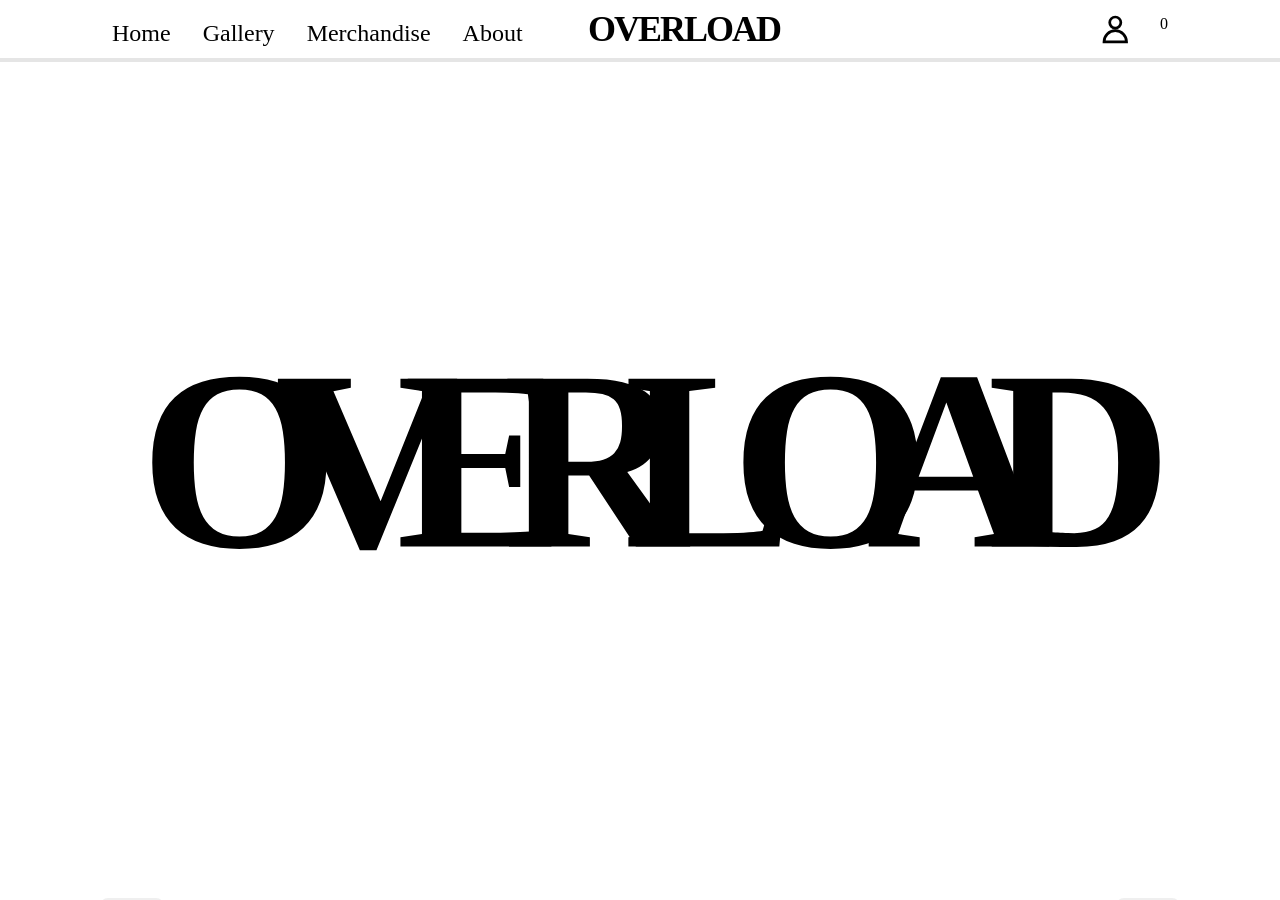
<file: index.html>
<!DOCTYPE html>
<html lang="en">

<head>
    <meta charset="UTF-8">
    <meta name="viewport" content="width=device-width, initial-scale=1.0">
    <meta http-equiv="refresh" content="0; url=pages/home.html">
    <title>Overload</title>
</head>

<body>

</body>

</html>
</file>
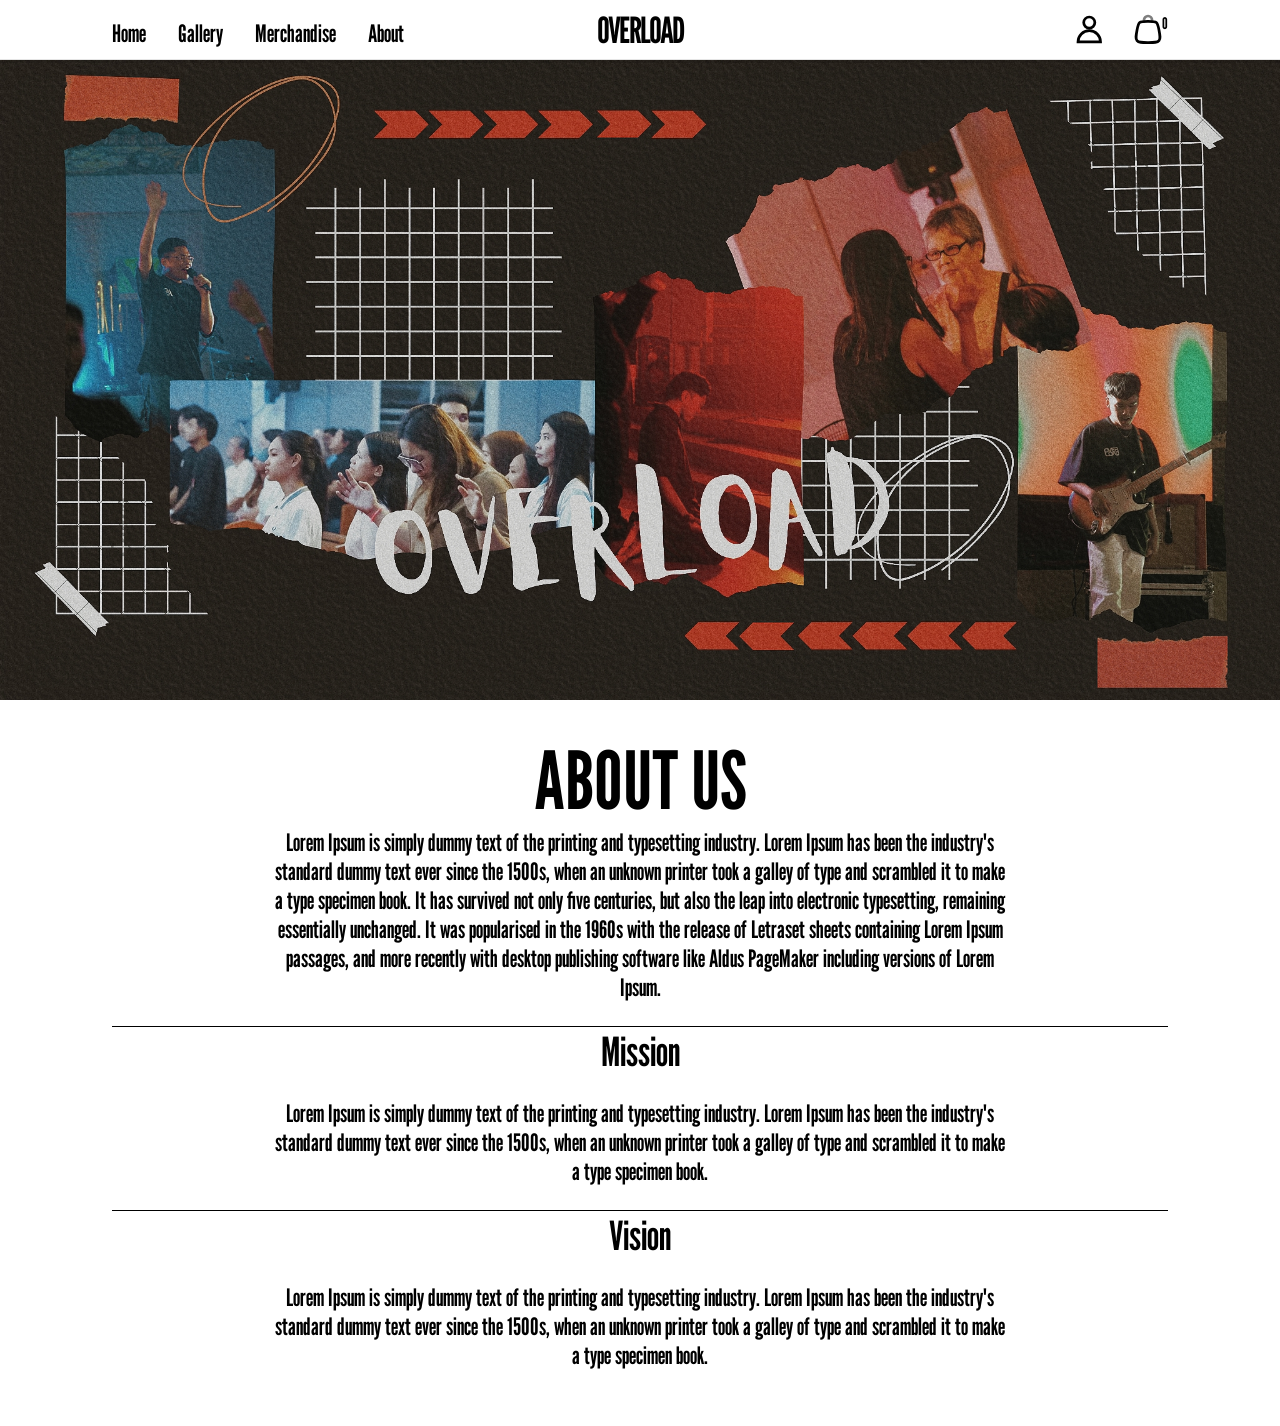
<file: pages/about.html>
<!DOCTYPE html>
<html lang="en">

<head>
    <meta charset="UTF-8">
    <meta name="viewport" content="width=device-width, initial-scale=1.0">
    <link rel="stylesheet" href="/css_components/global/global.css">
    <link rel="stylesheet" href="/css_components/global/cart.css">
    <link rel="stylesheet" href="/css_components/global/navbar.css">
    <link rel="stylesheet" href="/css_components/about/hero.css">
    <link rel="stylesheet" href="/css_components/about/about.css">
    <link rel="stylesheet" href="/css_components/global/login-modal.css">
    <link href="https://fonts.googleapis.com/css2?family=League+Gothic&display=swap" rel="stylesheet">
    <link rel="icon" type="image/svg+xml" href="/assets/icons/overload_fav_icon.svg">
    <title>Overload - About</title>
</head>

<body class="layout">
    <header class="header">
        <nav class="navbar">
            <label class="nav-menu">☰</label>
            <div class="nav-links-wrapper">
                <ul>
                    <a href="/pages/home.html">
                        <li>Home</li>
                    </a>
                    <a href="/pages/gallery.html">
                        <li>Gallery</li>
                    </a>
                    <a href="/pages/merchandise.html">
                        <li>Merchandise</li>
                    </a>
                    <a href="/pages/about.html">
                        <li>About</li>
                    </a>
                </ul>
            </div>

            <div class="nav-logo-wrapper">
                <a href="/pages/home.html">
                    <h1 class="nav-logo">OVERLOAD</h1>
                </a>
            </div>

            <div class="nav-icons-wrapper">
                <img class="login-icon" src="/assets/icons/login_icon.svg">
                <div class="cart-icon">
                    <img src="/assets/icons/cart_icon.svg">
                    <span class="cart-badge">0</span>
                </div>
            </div>
        </nav>


        <div class="login-modal-wrapper">
            <div class="login-modal">
                <div class="login-modal-header">
                    <h1>OVERLOAD</h1>
                </div>
                <div class="login-modal-body">
                    <label>Email</label>
                    <input type="text">
                    <label>Password</label>
                    <input type="password">
                    <button class="login-button">Login</button>
                    <a href="">Forgot Password?</a>
                </div>
                <div class="login-modal-footer">
                    <button class="create-button">Create new account</button>
                    <button class="close-login-modal">
                        <img src="/assets/icons/close_cart_icon.svg">
                    </button>
                </div>
            </div>
        </div>

        <aside>
            <div class="cart-wrapper">
                <div class="cart-container">
                    <div class="cart-header">
                        <label class="cart-item-count">
                            You currently have 1 item on your cart.
                        </label>
                        <div class="cart-close">
                            <img src="/assets/icons/close_cart_icon.svg">
                        </div>
                    </div>

                    <div class="cart-items-container">
                        <!-- <div class="cart-item">
                            <div class="cart-item-header">
                                <img src="/assets/icons/remove_cart_item_icon.svg">
                            </div>
                            <div class="cart-item-image">
                                <img src="/assets/images/opx_tshirt.png">
                            </div>
                            <div class="cart-item-info-and-quantity">
                                <label>October Praise X T-Shirt</label>
                                <label>Black</label>
                                <label>Small</label>
                                <div class="cart-item-quantity">
                                    <button class="cart-item-decrement">
                                        <img src="/assets/icons/decrement_icon.svg">
                                    </button>
                                    <input class="item-quantity no-spinner" type="number" value="1">
                                    <button class="cart-item-increment">
                                        <img src="/assets//icons/increment_icon.svg">
                                    </button>
                                </div>
                            </div>
                            <div class="cart-item-price">
                                <label>$10</label>
                            </div>
                        </div> -->
                    </div>
                    <div class="cart-checkout-wrapper">
                        <button class="cart-checkout">Checkout</button>
                    </div>
                </div>
            </div>
        </aside>
    </header>


    <main class="main">
        <section>
            <div class="hero">
                <img class="hero-desktop" src="/assets/images/2025081011490967.jpg">
                <img class="hero-mobile" src="/assets/images/2025081011562429.jpg">
            </div>
        </section>

        <section>
            <div class="about-wrapper">
                <h1 class="about-header">ABOUT US</h1>
                <p class="about-description">
                    Lorem Ipsum is simply dummy text of the printing and typesetting industry. Lorem Ipsum has been the
                    industry's standard dummy text ever since the 1500s, when an unknown printer took a galley of type
                    and scrambled it to make a type specimen book. It has survived not only five centuries, but also the
                    leap into electronic typesetting, remaining essentially unchanged. It was popularised in the 1960s
                    with the release of Letraset sheets containing Lorem Ipsum passages, and more recently with desktop
                    publishing software like Aldus PageMaker including versions of Lorem Ipsum.
                </p>
                <div class="accordion-container">
                    <div class="accordion">
                        <Label class="accordion-header">Mission</Label>
                        <p class="accordion-content">Lorem Ipsum is simply dummy text of the printing and typesetting
                            industry. Lorem Ipsum has
                            been the industry's standard dummy text ever since the 1500s, when an unknown printer took a
                            galley of type and scrambled it to make a type specimen book.</p>
                    </div>
                    <div class="accordion">
                        <Label class="accordion-header">Vision</Label>
                        <p class="accordion-content">Lorem Ipsum is simply dummy text of the printing and typesetting
                            industry. Lorem Ipsum has
                            been the industry's standard dummy text ever since the 1500s, when an unknown printer took a
                            galley of type and scrambled it to make a type specimen book.</p>
                    </div>
                </div>
            </div>
        </section>

        <script src="/scripts/global.js"></script>
        <script src="/scripts/login-modal.js"></script>
    </main>
</body>

</html>
</file>
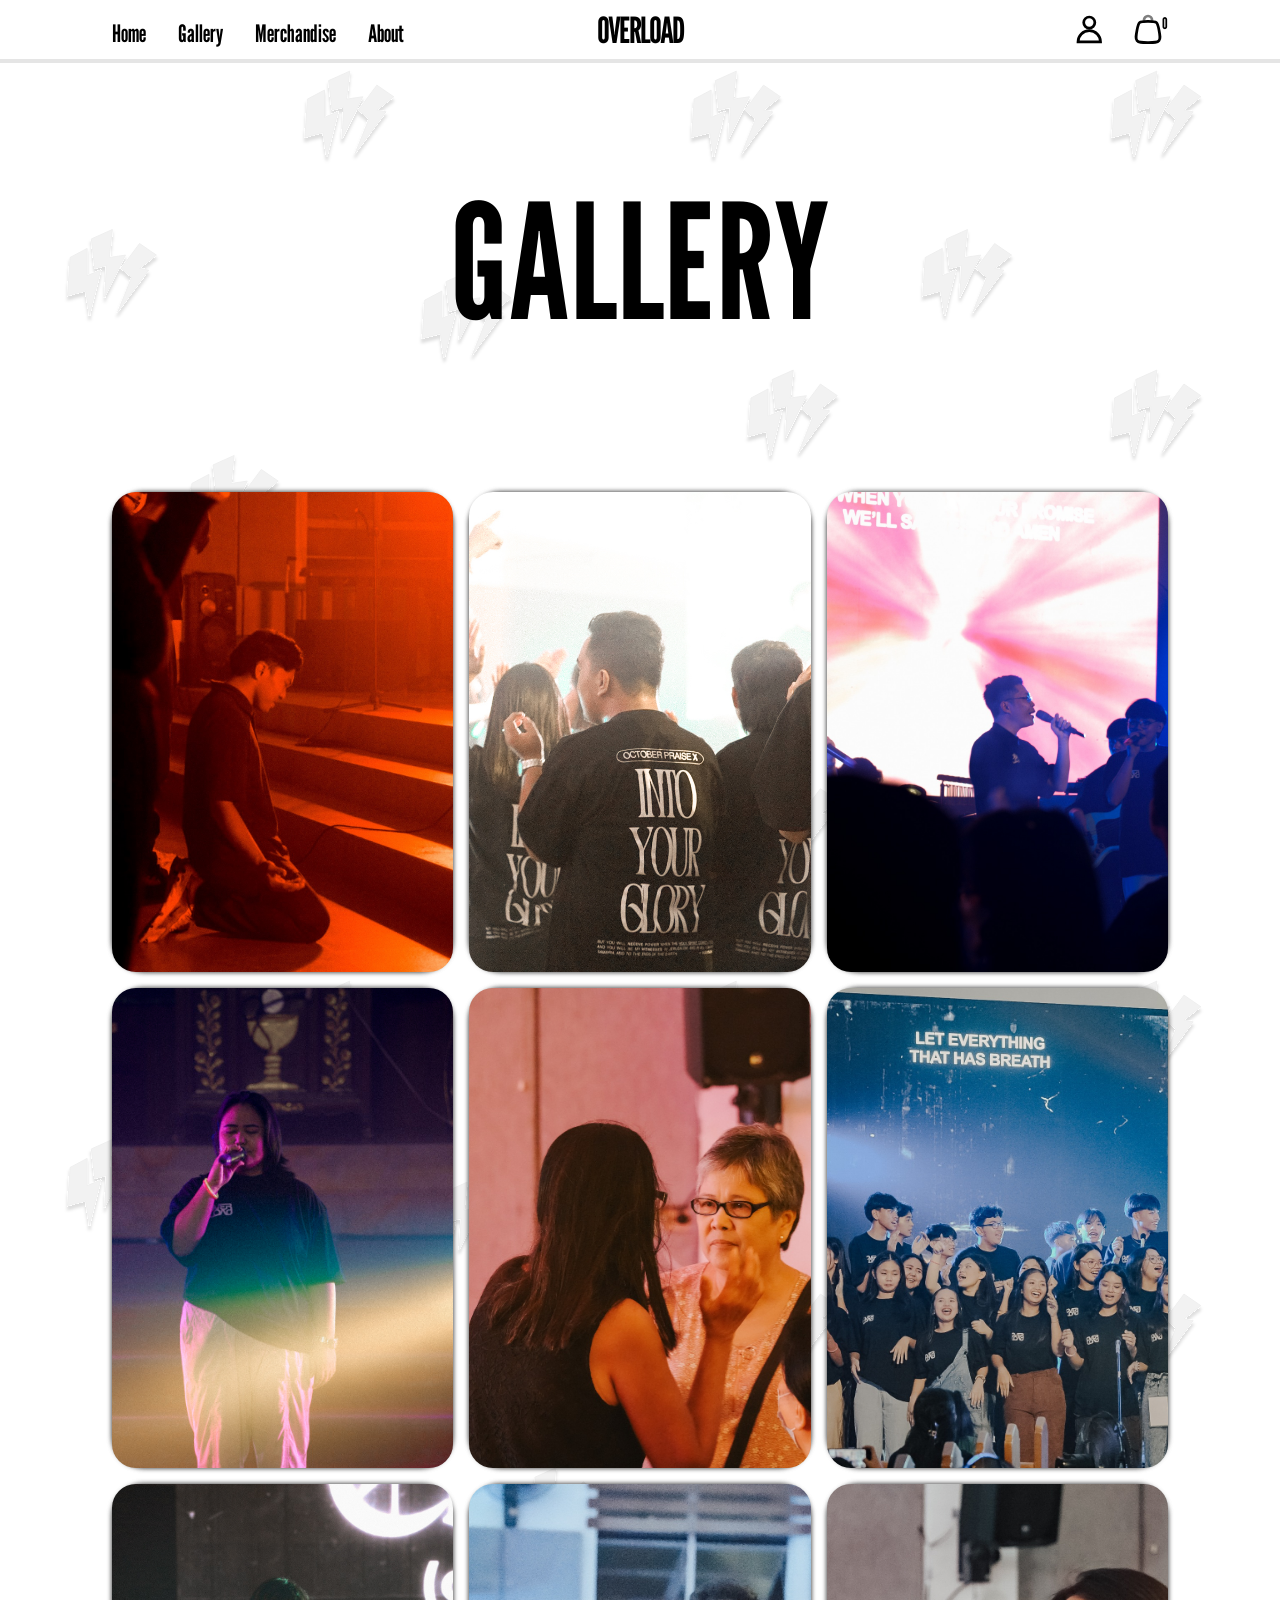
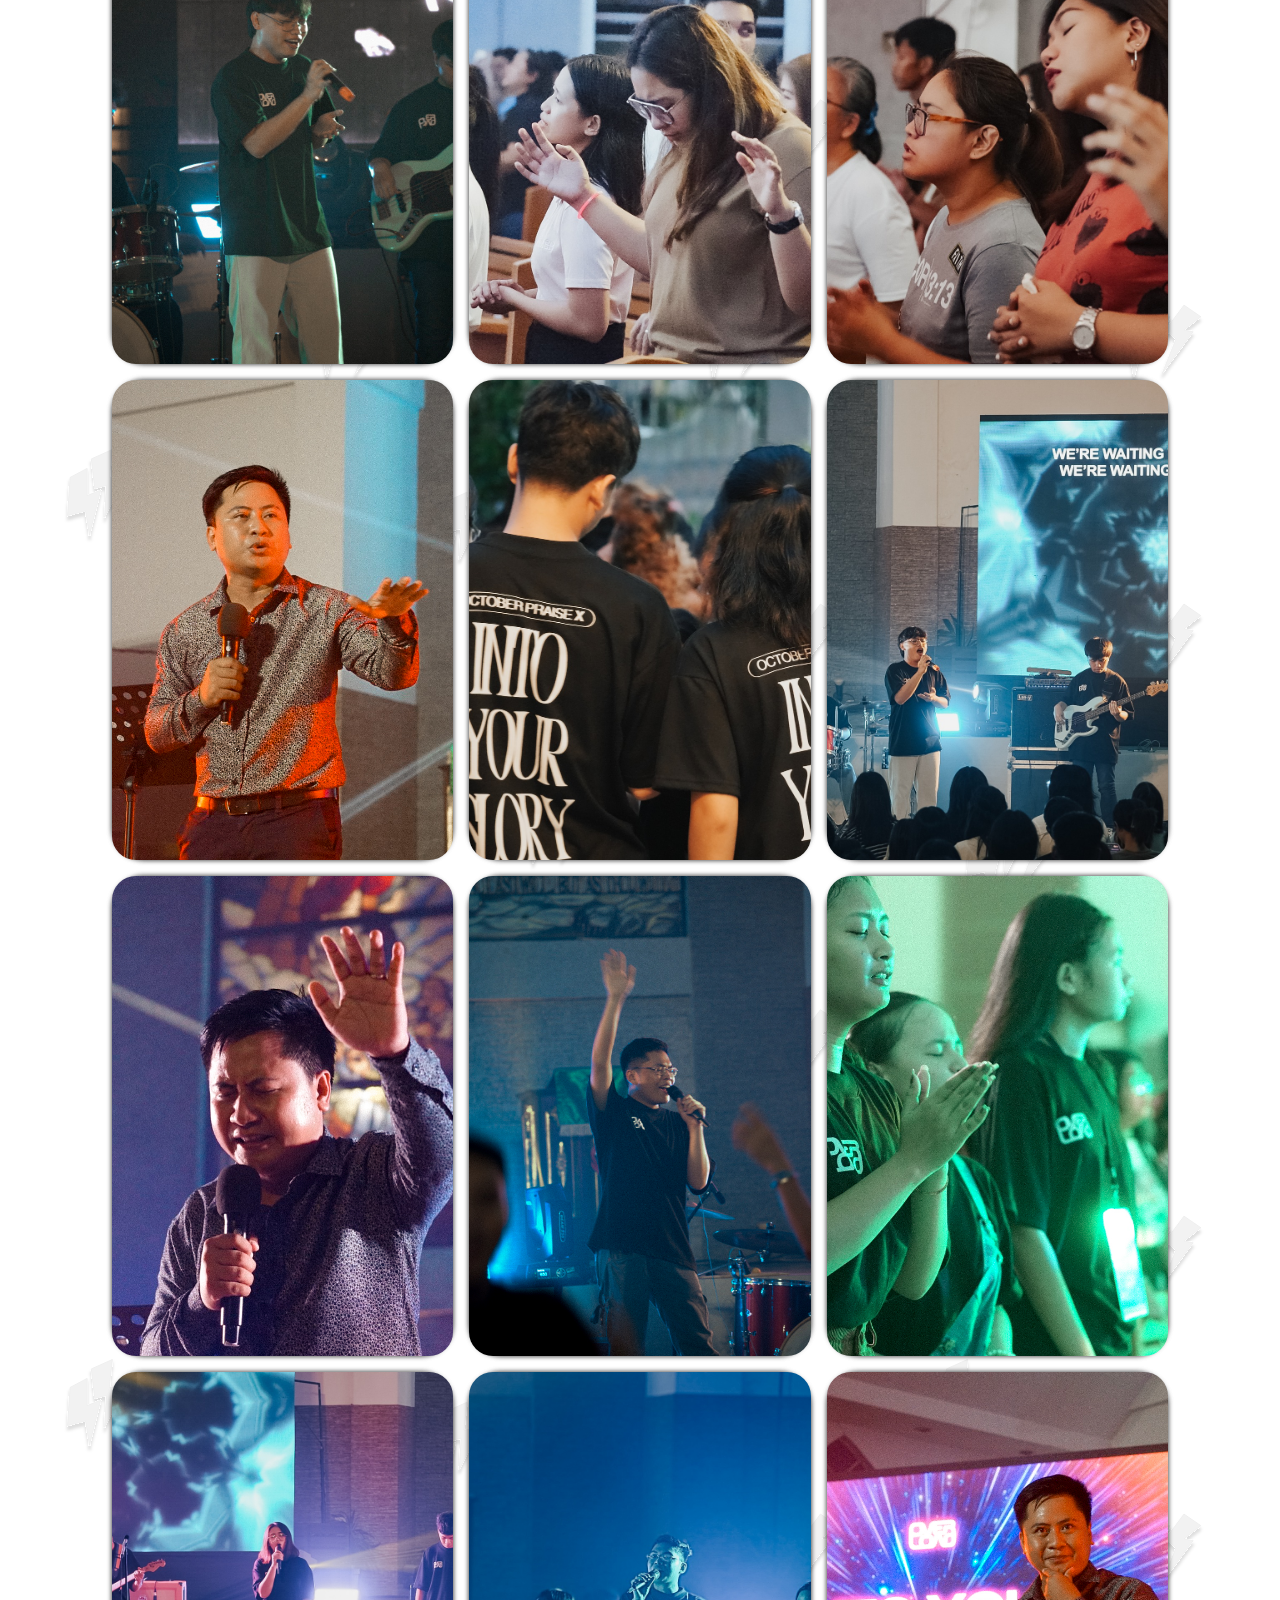
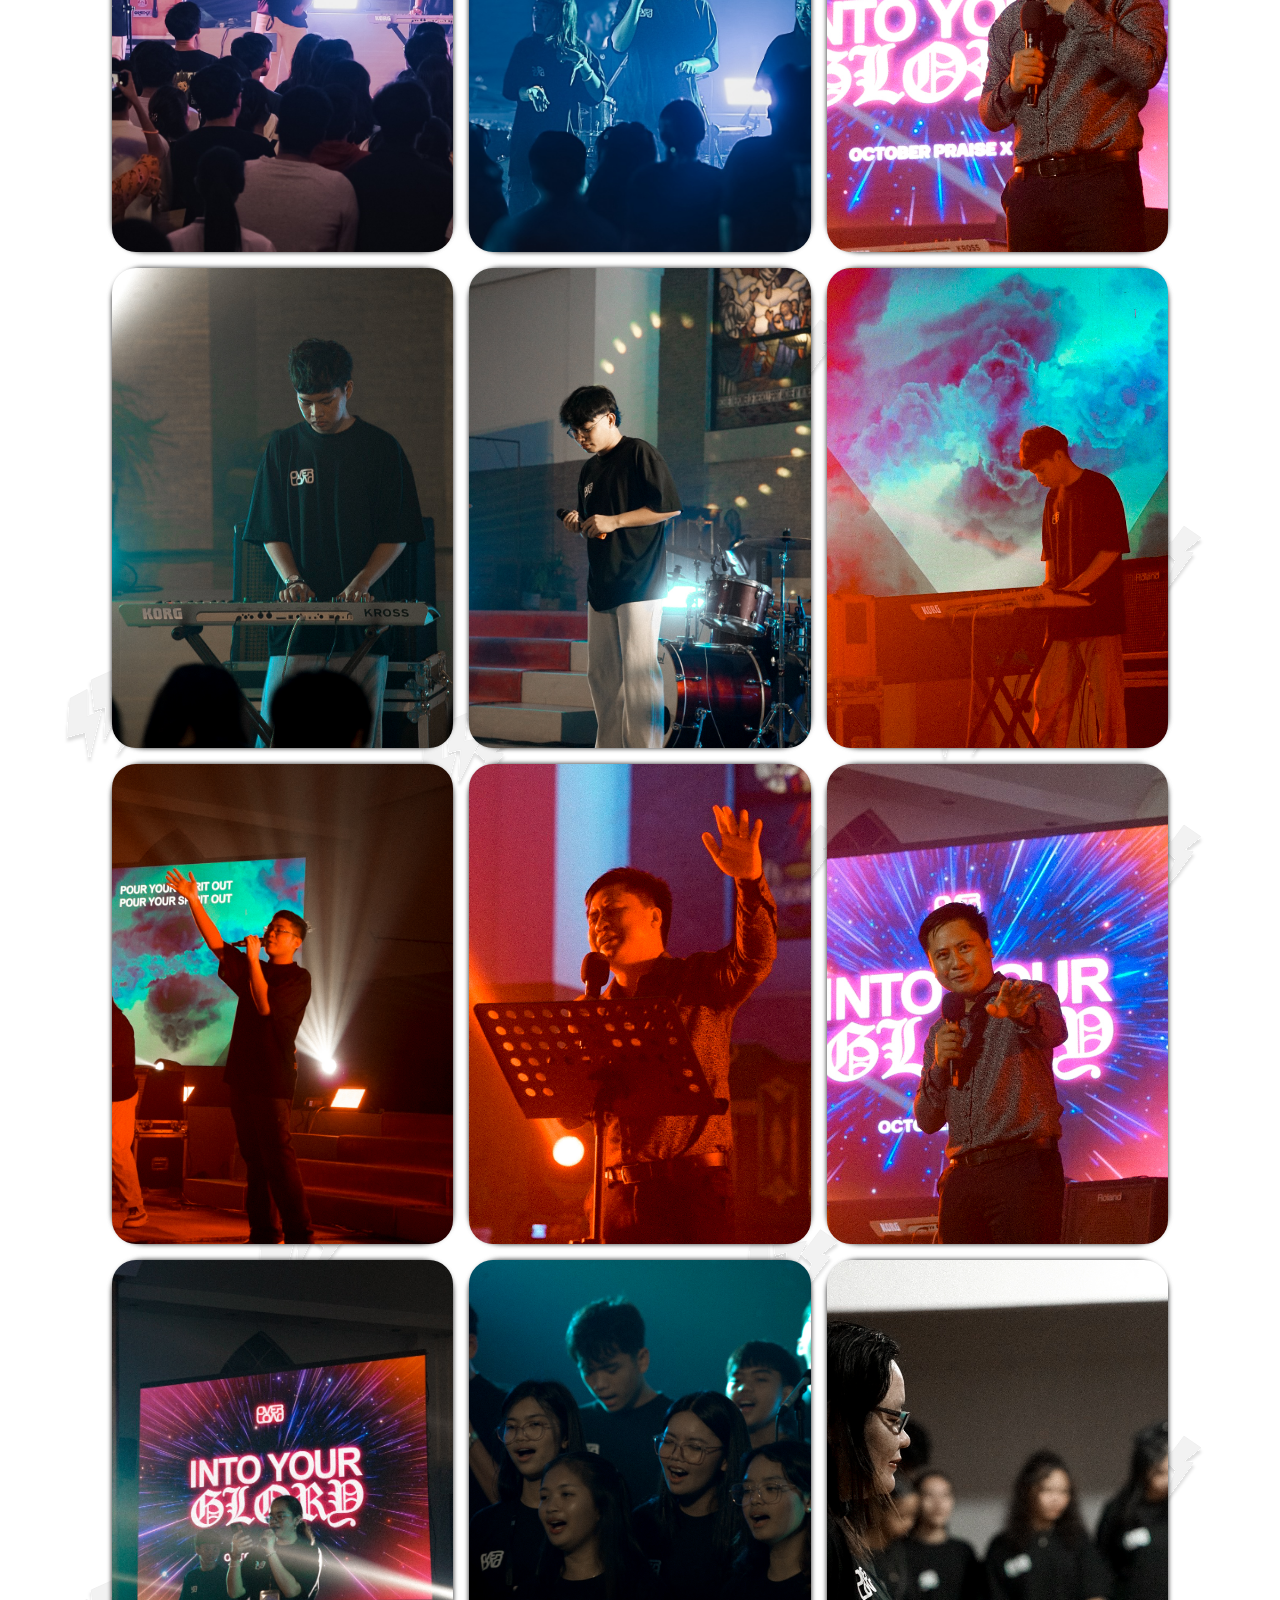
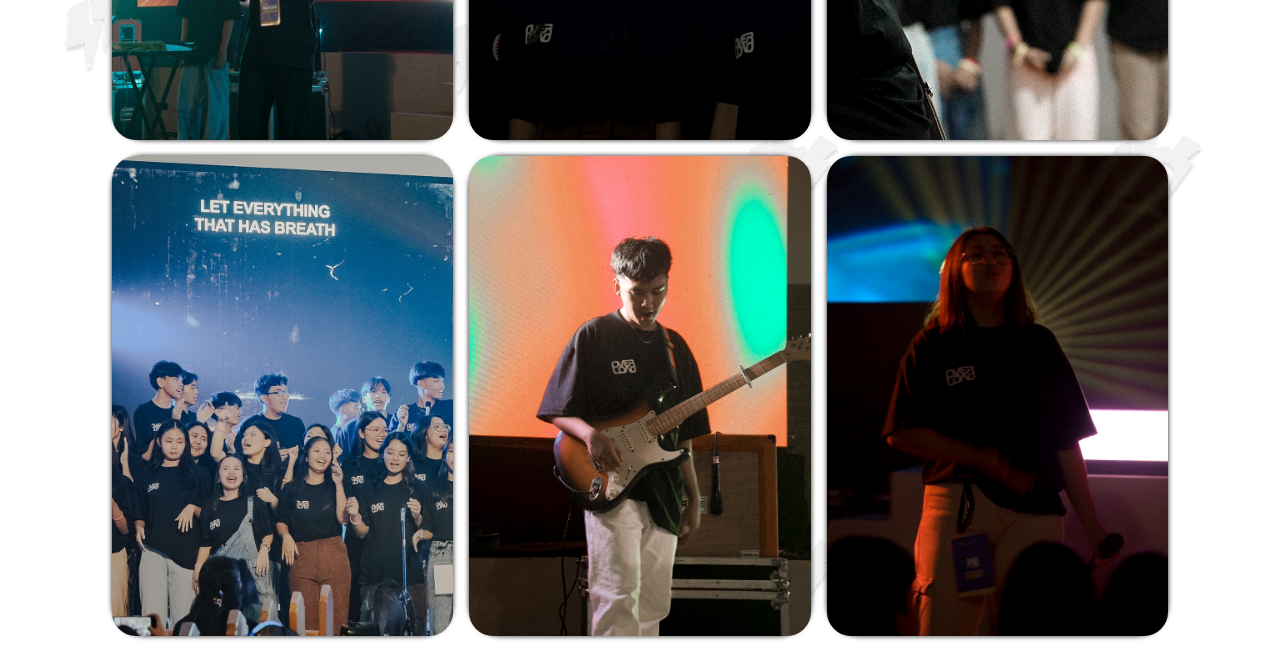
<file: pages/gallery.html>
<!DOCTYPE html>
<html lang="en">

<head>
    <meta charset="UTF-8">
    <meta name="viewport" content="width=device-width, initial-scale=1.0">
    <link rel="stylesheet" href="/css_components/global/global.css">
    <link rel="stylesheet" href="/css_components/global/navbar.css">
    <link rel="stylesheet" href="/css_components/global/cart.css">
    <link rel="stylesheet" href="/css_components/gallery/hero.css">
    <link rel="stylesheet" href="/css_components/gallery/grid.css">
    <link rel="stylesheet" href="/css_components/gallery/background.css">
    <link rel="stylesheet" href="/css_components/global/login-modal.css">
    <link href="https://fonts.googleapis.com/css2?family=League+Gothic&display=swap" rel="stylesheet">
    <link rel="icon" type="image/svg+xml" href="/assets/icons/overload_fav_icon.svg">
    <title>Overload - Gallery</title>
</head>

<body class="layout">
    <header class="header">
        <nav class="navbar">
            <label class="nav-menu">☰</label>
            <div class="nav-links-wrapper">
                <ul>
                    <a href="/pages/home.html">
                        <li>Home</li>
                    </a>
                    <a href="/pages/gallery.html">
                        <li>Gallery</li>
                    </a>
                    <a href="/pages/merchandise.html">
                        <li>Merchandise</li>
                    </a>
                    <a href="/pages/about.html">
                        <li>About</li>
                    </a>
                </ul>
            </div>

            <div class="nav-logo-wrapper">
                <a href="/pages/home.html">
                    <h1 class="nav-logo">OVERLOAD</h1>
                </a>
            </div>

            <div class="nav-icons-wrapper">
                <img class="login-icon" src="/assets/icons/login_icon.svg">
                <div class="cart-icon">
                    <img src="/assets/icons/cart_icon.svg">
                    <span class="cart-badge">0</span>
                </div>
            </div>
        </nav>


        <div class="login-modal-wrapper">
            <div class="login-modal">
                <div class="login-modal-header">
                    <h1>OVERLOAD</h1>
                </div>
                <div class="login-modal-body">
                    <label>Email</label>
                    <input type="text">
                    <label>Password</label>
                    <input type="password">
                    <button class="login-button">Login</button>
                    <a href="">Forgot Password?</a>
                </div>
                <div class="login-modal-footer">
                    <button class="create-button">Create new account</button>
                    <button class="close-login-modal">
                        <img src="/assets/icons/close_cart_icon.svg">
                    </button>
                </div>
            </div>
        </div>

        <aside>
            <div class="cart-wrapper">
                <div class="cart-container">
                    <div class="cart-header">
                        <label class="cart-item-count">
                            You currently have 1 item on your cart.
                        </label>
                        <div class="cart-close">
                            <img src="/assets/icons/close_cart_icon.svg">
                        </div>
                    </div>

                    <div class="cart-items-container">
                        <!-- <div class="cart-item">
                            <div class="cart-item-header">
                                <img src="/assets/icons/remove_cart_item_icon.svg">
                            </div>
                            <div class="cart-item-image">
                                <img src="/assets/images/opx_tshirt.png">
                            </div>
                            <div class="cart-item-info-and-quantity">
                                <label>October Praise X T-Shirt</label>
                                <label>Black</label>
                                <label>Small</label>
                                <div class="cart-item-quantity">
                                    <button class="cart-item-decrement">
                                        <img src="/assets/icons/decrement_icon.svg">
                                    </button>
                                    <input class="item-quantity no-spinner" type="number" value="1">
                                    <button class="cart-item-increment">
                                        <img src="/assets//icons/increment_icon.svg">
                                    </button>
                                </div>
                            </div>
                            <div class="cart-item-price">
                                <label>$10</label>
                            </div>
                        </div> -->
                    </div>
                    <div class="cart-checkout-wrapper">
                        <button class="cart-checkout">Checkout</button>
                    </div>
                </div>
            </div>
        </aside>
    </header>

    <main class="main">
        <section>
            <div class="hero">
                <h1>GALLERY</h1>
            </div>
        </section>
        <section>
            <div class="grid-wrapper">
                <div class="grid-container">
                    <!-- <div class="grid-box">
                        <img src="/assets/gallery_images/480438436_618993787397959_2019075290954664426_n.jpg">
                    </div> -->
                </div>
            </div>
        </section>
    </main>

    <script src="/scripts/global.js"></script>
    <script src="/scripts/gallery.js"></script>
    <script src="/scripts/login-modal.js"></script>
</body>

</html>
</file>
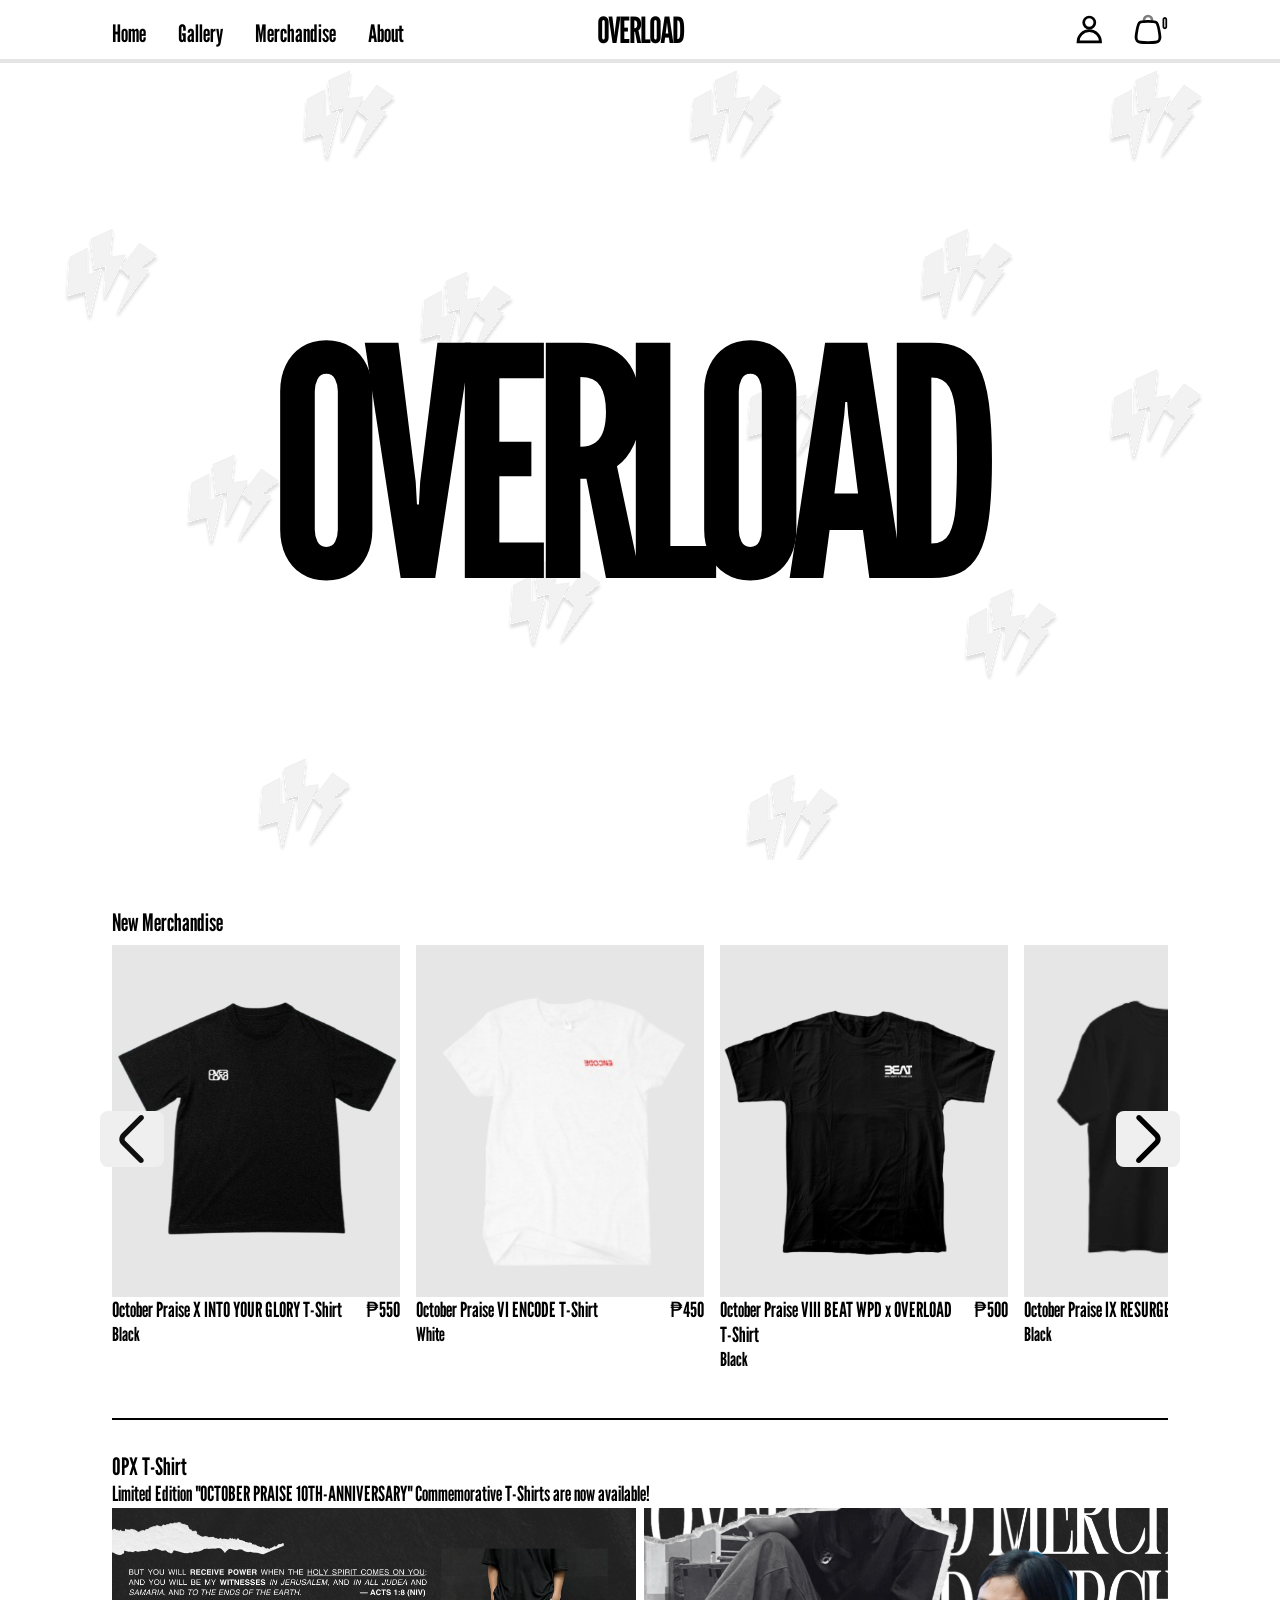
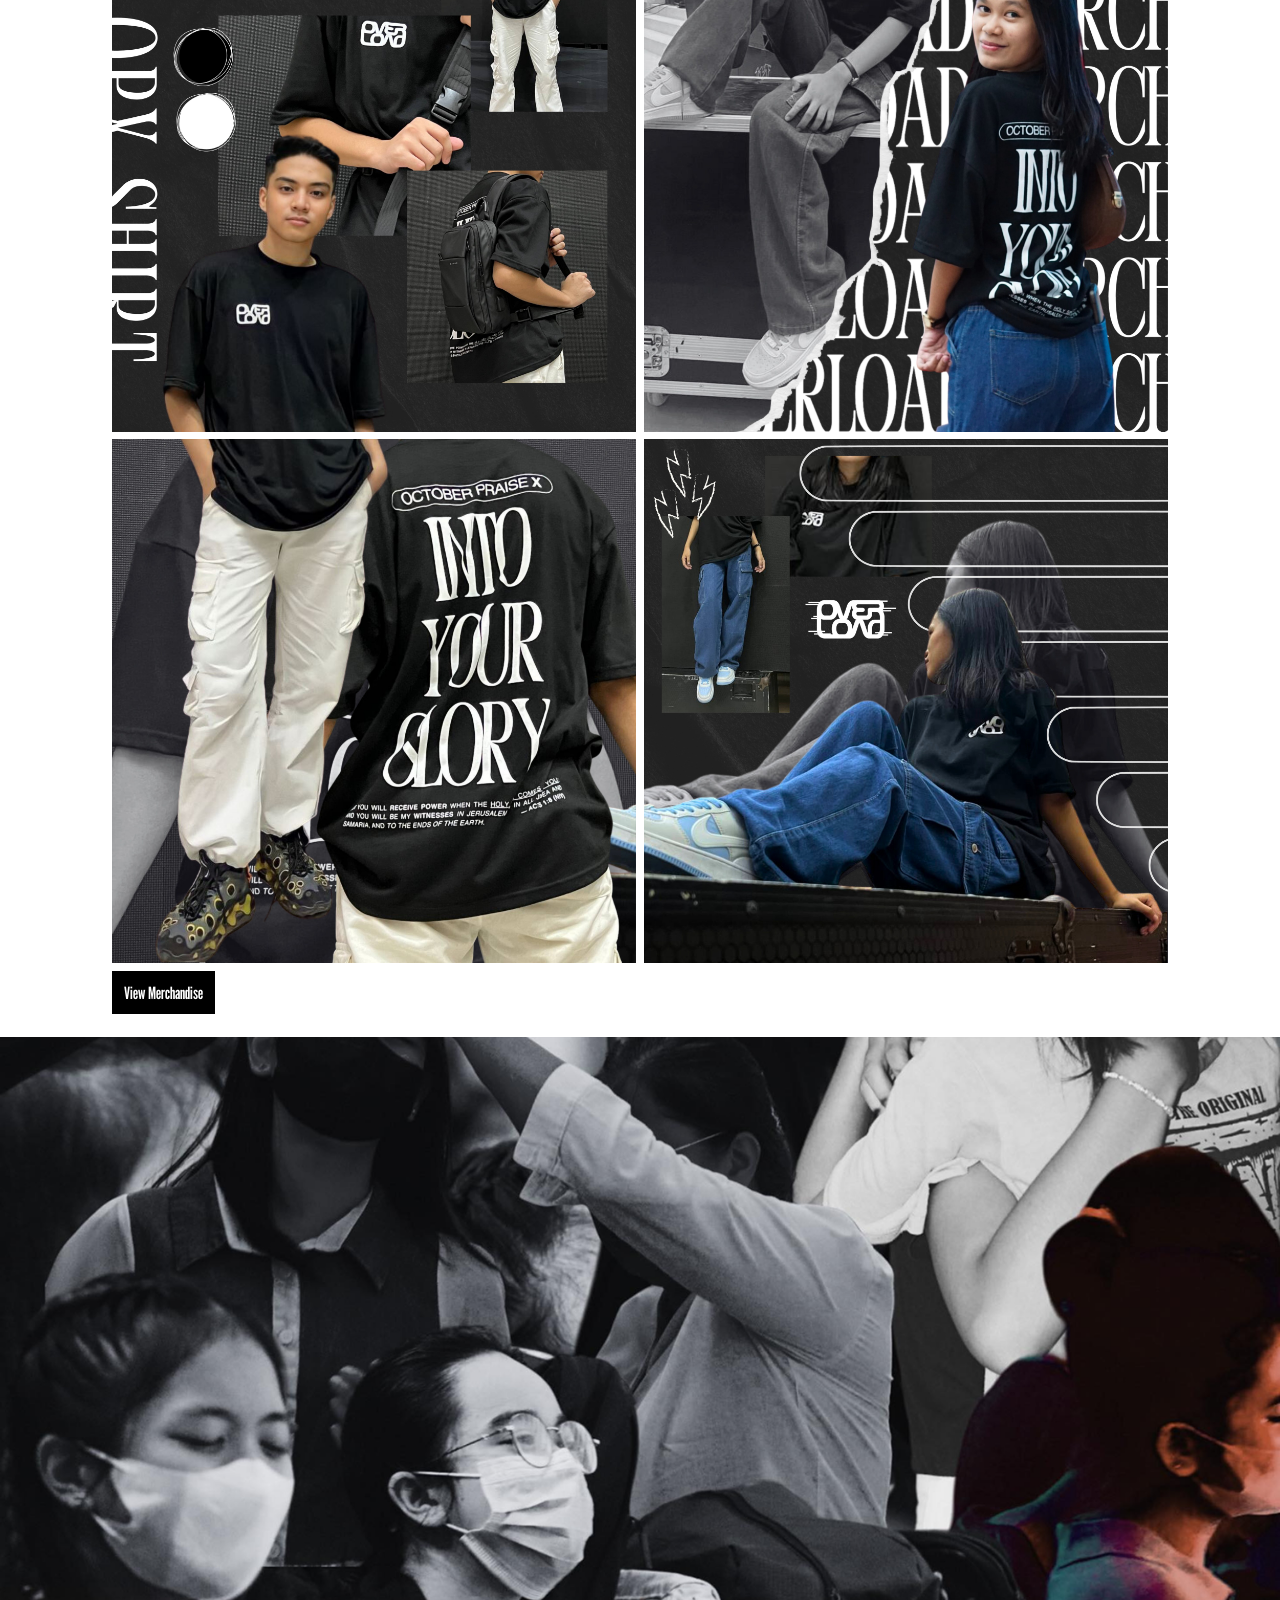
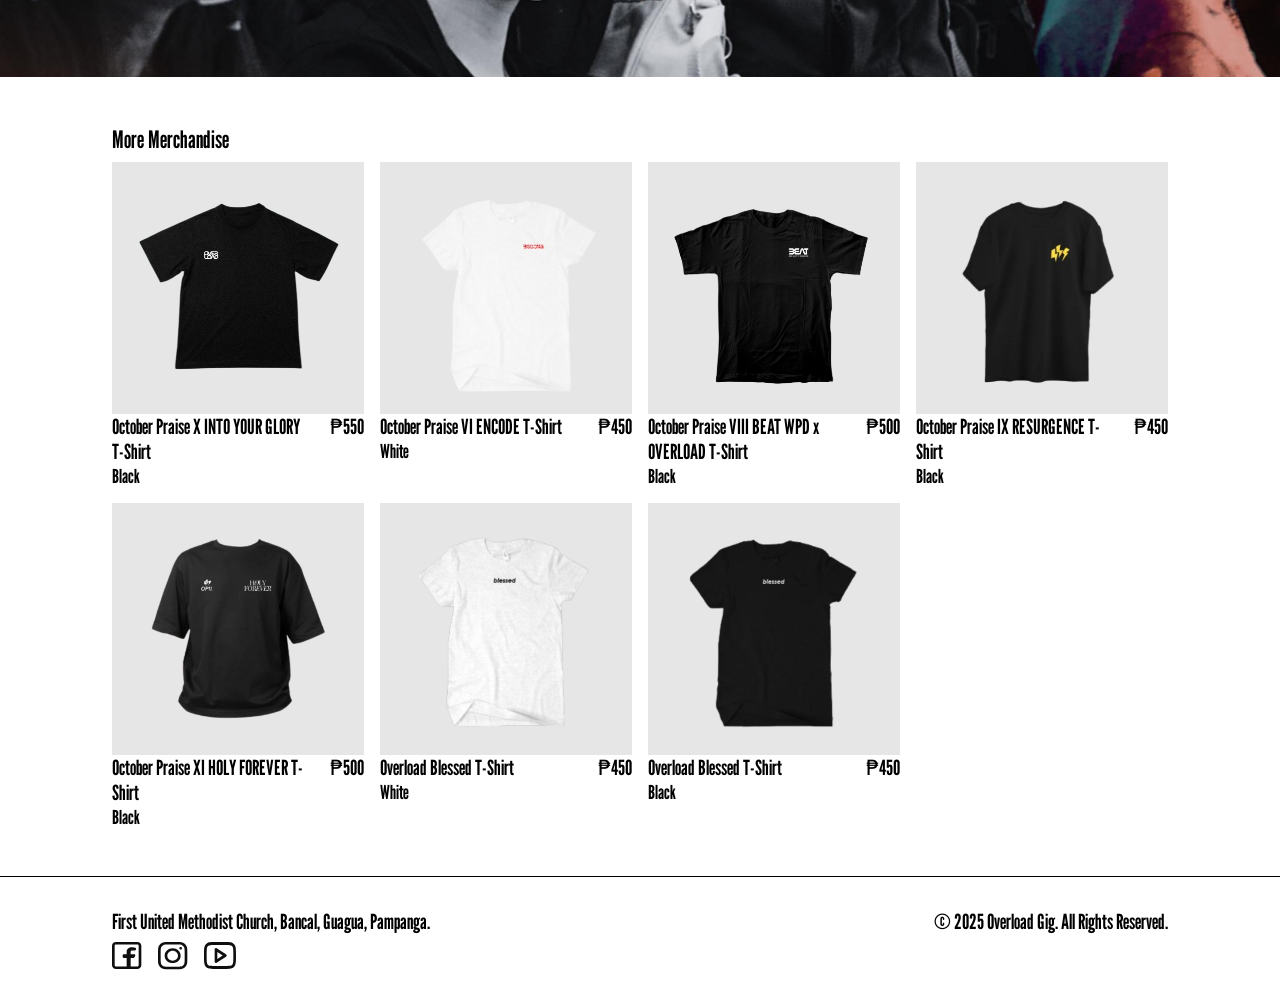
<file: pages/home.html>
<!DOCTYPE html>
<html lang="en">

<head>
    <meta charset="UTF-8">
    <meta name="viewport" content="width=device-width, initial-scale=1.0">
    <link rel="stylesheet" href="/css_components/global/global.css">
    <link rel="stylesheet" href="/css_components/global/navbar.css">
    <link rel="stylesheet" href="/css_components/home/hero.css">
    <link rel="stylesheet" href="/css_components/home/card.css">
    <link rel="stylesheet" href="/css_components/home/grid.css">
    <link rel="stylesheet" href="/css_components/home/banner.css">
    <link rel="stylesheet" href="/css_components/home/footer.css">
    <link rel="stylesheet" href="/css_components/global/cart.css">
    <link rel="stylesheet" href="/css_components/global/login-modal.css">
    <link href="https://fonts.googleapis.com/css2?family=League+Gothic&display=swap" rel="stylesheet">
    <link rel="icon" type="image/svg+xml" href="/assets/icons/overload_fav_icon.svg">
    <title>Overload - Home</title>
</head>

<body class=" layout">
    <header class="header">
        <nav class="navbar">
            <label class="nav-menu">☰</label>
            <div class="nav-links-wrapper">
                <ul>
                    <a href="/pages/home.html">
                        <li>Home</li>
                    </a>
                    <a href="/pages/gallery.html">
                        <li>Gallery</li>
                    </a>
                    <a href="/pages/merchandise.html">
                        <li>Merchandise</li>
                    </a>
                    <a href="/pages/about.html">
                        <li>About</li>
                    </a>
                </ul>
            </div>

            <div class="nav-logo-wrapper">
                <a href="/pages/home.html">
                    <h1 class="nav-logo">OVERLOAD</h1>
                </a>
            </div>

            <div class="nav-icons-wrapper">
                <img class="login-icon" src="/assets/icons/login_icon.svg">
                <div class="cart-icon">
                    <img src="/assets/icons/cart_icon.svg">
                    <span class="cart-badge">0</span>
                </div>
            </div>
        </nav>


        <div class="login-modal-wrapper">
            <div class="login-modal">
                <div class="login-modal-header">
                    <h1>OVERLOAD</h1>
                </div>
                <div class="login-modal-body">
                    <label>Email</label>
                    <input type="text">
                    <label>Password</label>
                    <input type="password">
                    <button class="login-button">Login</button>
                    <a href="">Forgot Password?</a>
                </div>
                <div class="login-modal-footer">
                    <button class="create-button">Create new account</button>
                    <button class="close-login-modal">
                        <img src="/assets/icons/close_cart_icon.svg">
                    </button>
                </div>
            </div>
        </div>

        <aside>
            <div class="cart-wrapper">
                <div class="cart-container">
                    <div class="cart-header">
                        <label class="cart-item-count">
                            You currently have 1 item on your cart.
                        </label>
                        <div class="cart-close">
                            <img src="/assets/icons/close_cart_icon.svg">
                        </div>
                    </div>

                    <div class="cart-items-container">
                        <!-- <div class="cart-item">
                            <div class="cart-item-header">
                                <img src="/assets/icons/remove_cart_item_icon.svg">
                            </div>
                            <div class="cart-item-image">
                                <img src="/assets/images/opx_tshirt.png">
                            </div>
                            <div class="cart-item-info-and-quantity">
                                <label>October Praise X T-Shirt</label>
                                <label>Black</label>
                                <label>Small</label>
                                <div class="cart-item-quantity">
                                    <button class="cart-item-decrement">
                                        <img src="/assets/icons/decrement_icon.svg">
                                    </button>
                                    <input class="item-quantity no-spinner" type="number" value="1">
                                    <button class="cart-item-increment">
                                        <img src="/assets//icons/increment_icon.svg">
                                    </button>
                                </div>
                            </div>
                            <div class="cart-item-price">
                                <label>$10</label>
                            </div>
                        </div> -->
                    </div>
                    <div class="cart-checkout-wrapper">
                        <button class="cart-checkout">Checkout</button>
                    </div>
                </div>
            </div>
        </aside>
    </header>

    <main class="main">
        <section>
            <div class="hero">
                <h1>OVERLOAD</h1>
            </div>
        </section>
        <section>
            <div class="cards-wrapper">
                <div class="card-header">
                    <label>New Merchandise</label>
                </div>

                <button class="card-scroll-button left"></button>
                <button class="card-scroll-button right"></button>

                <div class="cards-scrollable-container">
                    <!-- <div class="card">
                        <img src="/assets/images/opx_tshirt.png">
                        <div class="card-name-and-price-wrapper">
                            <label>OPX T-Shirt</label>
                            <label>$10</label>
                        </div>
                        <div class="card-color-description-wrapper">
                            <label>Black</lasbel>
                        </div>
                    </div>-->
                </div>
        </section>

        <div class="line"></div>

        <section>
            <div class="grid-wrapper">
                <label>OPX T-Shirt</label>
                <p>
                    Limited Edition "OCTOBER PRAISE 10TH-ANNIVERSARY" Commemorative T-Shirts are now available!
                </p>
                <div class="grid-container">
                    <div class="grid-box">
                        <img src="/assets/images/480268231_618995570731114_6390277328152135975_n.jpg">
                    </div>
                    <div class="grid-box">
                        <img src="/assets/images/480393280_618995684064436_7936841905116124203_n.jpg">
                    </div>
                    <div class="grid-box">
                        <img src="/assets//images/480695223_618995650731106_7751437919656678160_n.jpg">
                    </div>
                    <div class="grid-box">
                        <img src="/assets/images/480553015_618995620731109_8323244016010750911_n.jpg">
                    </div>
                </div>
                <div class="grid-container mobile">
                    <div class="grid-box">
                        <img src="/assets/images/480268231_618995570731114_6390277328152135975_n.jpg">
                    </div>
                    <div class="grid-box">
                        <img src="/assets//images/480695223_618995650731106_7751437919656678160_n.jpg">
                    </div>
                </div>
                <a href="/pages/merchandise.html">View Merchandise</a>
            </div>
        </section>

        <section>
            <div class="banner-wrapper">
                <img src="/assets/images/overload_banner.png">
            </div>
            <div class="banner-wrapper mobile-banner">
                <img src="/assets/images/overload_banner_mobile.jpg">
            </div>
        </section>

        <section>
            <div class="cards-grid-wrapper">
                <div class="card-header">
                    <label>More Merchandise</label>
                </div>

                <div class="cards-grid-container">
                    <!-- <div class="card mobile-card">
                        <img src="/assets/images/opx_tshirt.png">
                        <div class="card-name-and-price-wrapper">
                            <label>OPX T-Shirt</label>
                            <label>$10</label>
                        </div>
                        <div class="card-color-description-wrapper">
                            <label>Black</label>
                        </div>
                    </div> -->
                </div>
        </section>
    </main>

    <footer>
        <div class="footer-wrapper">
            <div class="footer-box-row-one">
                <a href="https://www.facebook.com/BancalFirstUMC" target="_blank">
                    First United Methodist Church, Bancal, Guagua, Pampanga.
                </a>
                <label>© 2025 Overload Gig. All Rights Reserved.</label>
            </div>
            <div class="footer-box-row-two">
                <a href="https://www.facebook.com/overload.gig" target="_blank">
                    <img src="/assets/icons/fb_icon.svg">
                </a>
                <a href="https://www.instagram.com/overloadyouthmerch" target="_blank">
                    <img src="/assets//icons/ig_icon.svg">
                </a>
                <a href="https://www.youtube.com/@lifelink7395" target="_blank">
                    <img src="/assets/icons/yt_icon.svg">
                </a>
            </div>
        </div>
        <div></div>
    </footer>

    <script src="/scripts/home.js"></script>
    <script src="/scripts/global.js"></script>
    <script src="/scripts/login-modal.js"></script>
</body>

</html>
</file>
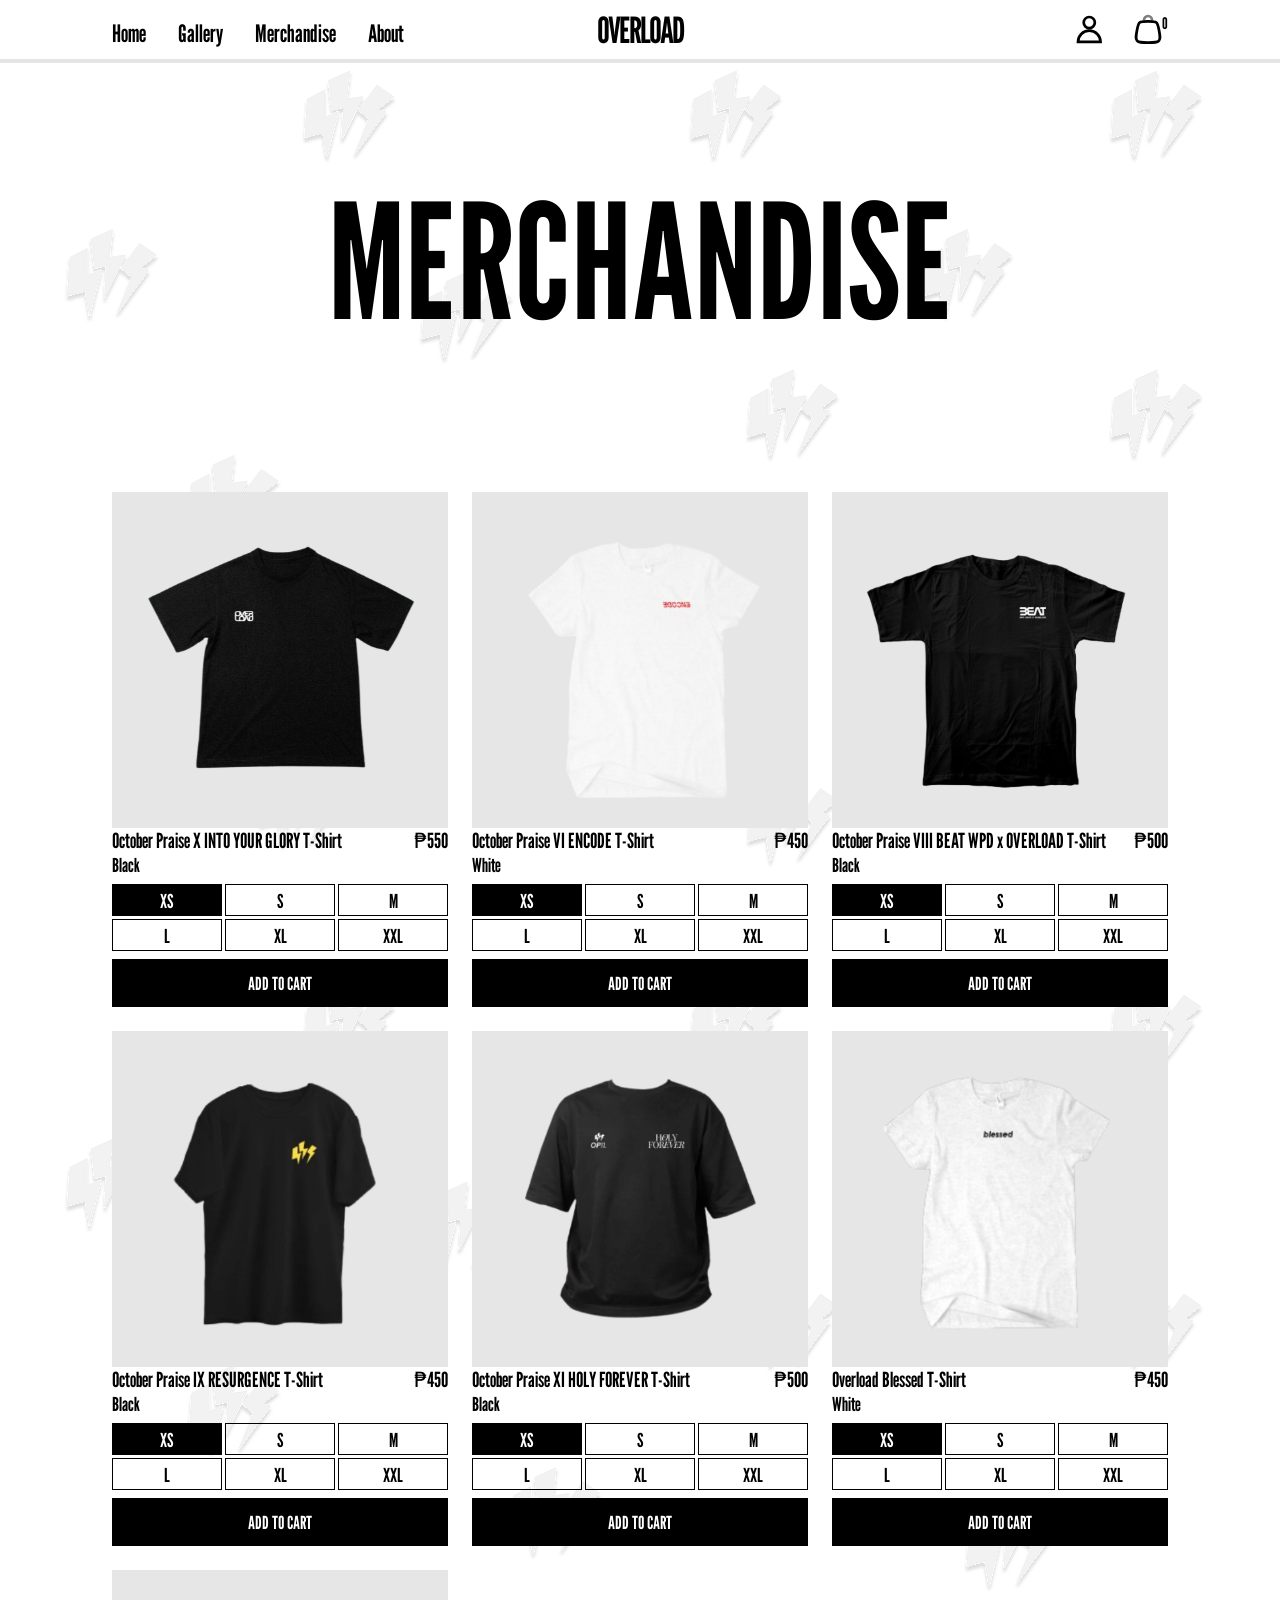
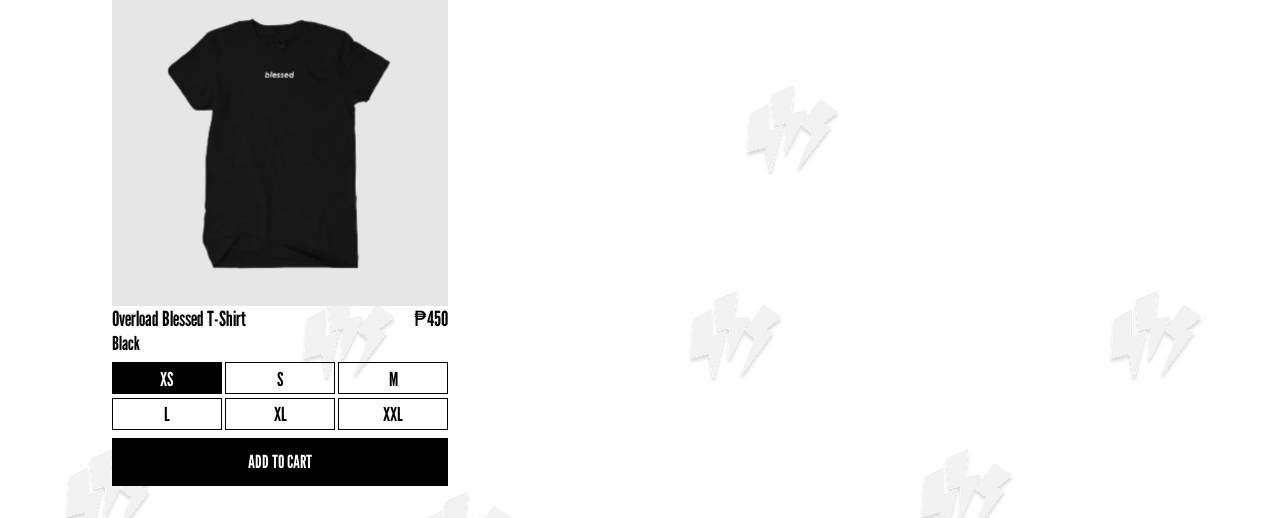
<file: pages/merchandise.html>
<!DOCTYPE html>
<html lang="en">

<head>
    <meta charset="UTF-8">
    <meta name="viewport" content="width=device-width, initial-scale=1.0">
    <link rel="stylesheet" href="/css_components/global/global.css">
    <link rel="stylesheet" href="/css_components/global/navbar.css">
    <link rel="stylesheet" href="/css_components/global/cart.css">
    <link rel="stylesheet" href="/css_components/merchandise/hero.css">
    <link rel="stylesheet" href="/css_components/merchandise/background.css">
    <link rel="stylesheet" href="/css_components/merchandise/grid.css">
    <link rel="stylesheet" href="/css_components/global/login-modal.css">
    <link href="https://fonts.googleapis.com/css2?family=League+Gothic&display=swap" rel="stylesheet">
    <link rel="icon" type="image/svg+xml" href="/assets/icons/overload_fav_icon.svg">
    <title>Overload - Merchandise</title>
</head>

<body class="layout">
    <header class="header">
        <nav class="navbar">
            <label class="nav-menu">☰</label>
            <div class="nav-links-wrapper">
                <ul>
                    <a href="/pages/home.html">
                        <li>Home</li>
                    </a>
                    <a href="/pages/gallery.html">
                        <li>Gallery</li>
                    </a>
                    <a href="/pages/merchandise.html">
                        <li>Merchandise</li>
                    </a>
                    <a href="/pages/about.html">
                        <li>About</li>
                    </a>
                </ul>
            </div>

            <div class="nav-logo-wrapper">
                <a href="/pages/home.html">
                    <h1 class="nav-logo">OVERLOAD</h1>
                </a>
            </div>

            <div class="nav-icons-wrapper">
                <img class="login-icon" src="/assets/icons/login_icon.svg">
                <div class="cart-icon">
                    <img src="/assets/icons/cart_icon.svg">
                    <span class="cart-badge">0</span>
                </div>
            </div>
        </nav>


        <div class="login-modal-wrapper">
            <div class="login-modal">
                <div class="login-modal-header">
                    <h1>OVERLOAD</h1>
                </div>
                <div class="login-modal-body">
                    <label>Email</label>
                    <input type="text">
                    <label>Password</label>
                    <input type="password">
                    <button class="login-button">Login</button>
                    <a href="">Forgot Password?</a>
                </div>
                <div class="login-modal-footer">
                    <button class="create-button">Create new account</button>
                    <button class="close-login-modal">
                        <img src="/assets/icons/close_cart_icon.svg">
                    </button>
                </div>
            </div>
        </div>

        <aside>
            <div class="cart-wrapper">
                <div class="cart-container">
                    <div class="cart-header">
                        <label class="cart-item-count">
                            You currently have 1 item on your cart.
                        </label>
                        <div class="cart-close">
                            <img src="/assets/icons/close_cart_icon.svg">
                        </div>
                    </div>

                    <div class="cart-items-container">
                        <!-- <div class="cart-item">
                            <div class="cart-item-header">
                                <img src="/assets/icons/remove_cart_item_icon.svg">
                            </div>
                            <div class="cart-item-image">
                                <img src="/assets/images/opx_tshirt.png">
                            </div>
                            <div class="cart-item-info-and-quantity">
                                <label>October Praise X T-Shirt</label>
                                <label>Black</label>
                                <label>Small</label>
                                <div class="cart-item-quantity">
                                    <button class="cart-item-decrement">
                                        <img src="/assets/icons/decrement_icon.svg">
                                    </button>
                                    <input class="item-quantity no-spinner" type="number" value="1">
                                    <button class="cart-item-increment">
                                        <img src="/assets//icons/increment_icon.svg">
                                    </button>
                                </div>
                            </div>
                            <div class="cart-item-price">
                                <label>$10</label>
                            </div>
                        </div> -->
                    </div>
                    <div class="cart-checkout-wrapper">
                        <button class="cart-checkout">Checkout</button>
                    </div>
                </div>
            </div>
        </aside>
    </header>


    <main class="main">
        <section>
            <div class="hero">
                <h1>MERCHANDISE</h1>
            </div>
        </section>

        <section>
            <div class="grid-wrapper">
                <div class="grid-container">
                    <!-- <div class="grid-box">
                        <div class="grid-box-image">
                            <img src="/assets/images/opx_tshirt.png">
                        </div>
                        <div class="grid-box-name-and-price">
                            <label>OPX T-Shirt</label>
                            <label>$10</label>
                        </div>
                        <div class="grid-box-color-label">
                            <label>Black</label>
                        </div>
                        <div class="grid-box-sizes">
                            <label class="size-box">
                                <input class="size-radio" type="radio" name="size">
                                XS
                            </label>
                            <label class="size-box">
                                <input class="size-radio" type="radio" name="size">
                                S
                            </label>
                            <label class="size-box">
                                <input class="size-radio" type="radio" name="size">
                                M
                            </label>
                            <label class="size-box">
                                <input class="size-radio" type="radio" name="size">
                                L
                            </label>
                            <label class="size-box">
                                <input class="size-radio" type="radio" name="size">
                                XL
                            </label>
                            <label class="size-box">
                                <input class="size-radio" type="radio" name="size">
                                XXL
                            </label>
                        </div>
                        <button class="add-to-cart">ADD TO CART</button>
                    </div> -->
                </div>
            </div>
        </section>
    </main>

    <script src="/scripts/merchandise.js"></script>
    <script src="/scripts/global.js"></script>
    <script src="/scripts/login-modal.js"></script>
</body>

</html>
</file>
<file: css_components/global/global.css>
* {
    margin: 0;
    padding: 0;
    box-sizing: border-box;
}

body {
    font-family: "League Gothic", serif;
    font-size: x-large;
    display: grid;
    grid-template-rows: auto 1fr;
    /* Define the rows */
    grid-template-areas:
        "header"
        "main";
    min-height: 100vh;
}

.no-scroll {
    overflow: hidden;
}

.header {
    grid-area: header;
}

.main {
    grid-area: main;
    margin-top: 60px;
    overflow-x: hidden;
}

button {
    font-family: "League Gothic", serif;
}

.line {
    border: 1px solid black;
    margin: 0 7rem;
}

a {
    text-decoration: none;
    color: black;
}

@media (max-width: 768px) {
    .line {
        margin: 0 1rem;
    }
}
</file>
<file: css_components/global/cart.css>
.cart-wrapper {
    width: 100%;
    height: 100vh;
    position: fixed;
    display: flex;
    justify-content: end;
    z-index: 1500;
    backdrop-filter: blur(10px);
    display: none;
}

.show-cart {
    display: flex;
}

.hide-cart {
    display: none;
}

.cart-container {
    box-shadow: 0 0 20px rgba(0, 0, 0, .15);
    background-color: white;
    width: 30rem;
    padding: .5rem 1rem;
    z-index: 900;
    display: grid;
    grid-template-areas:
        "header"
        "container"
        "button";
    grid-template-rows: 2.5rem 1fr auto;
}

.cart-header {
    grid-area: header;
    width: auto;
    height: 2.5rem;
    display: flex;
    justify-content: space-between;
    border-bottom: 2px solid black;
    white-space: nowrap;
    gap: 4rem;
}

.cart-items-container {
    grid-area: container;
    display: flex;
    flex-direction: column;
    gap: 1rem;
    width: auto;
    overflow-y: scroll;
}

.cart-item {
    display: grid;
    grid-template-areas:
        "header header header"
        "image description price";
    grid-template-columns: 1fr auto 1fr;
}

.cart-item-header {
    grid-area: header;
    display: flex;
    justify-content: end;
    margin-bottom: .5rem;
}

.remove-item {
    cursor: pointer;
}

.cart-item-image {
    grid: image;
    width: 8rem;
    height: 10rem;
}

.cart-item-image img {
    width: 100%;
    height: 100%;
}

.cart-item-info-and-quantity {
    display: flex;
    flex-direction: column;
    font-size: 1.3rem;
    padding: 0 1rem;
}

.item-color,
.item-size {
    font-size: 1.2rem;
}

.cart-item-quantity {
    display: flex;
    width: fit-content;
    margin-top: .5rem;
}

.item-quantity {
    width: 2rem;
    border: none;
    text-align: center;
    font-weight: bold;
}

.no-spinner::-webkit-inner-spin-button,
.no-spinner::-webkit-outer-spin-button {
    -webkit-appearance: none;
    margin: 0;
}

.cart-item-quantity button {
    width: 1rem;
    font-size: 1rem;
    border: none;
    background-color: white;
    cursor: pointer;
}

.cart-item-price {
    display: flex;
    justify-content: end;
    font-size: 1.3rem;
}

.cart-checkout-wrapper {
    grid-area: button;
    height: 3.5rem;
}

.cart-checkout {
    background-color: black;
    color: white;
    font-size: 1.5rem;
    width: 100%;
    height: 100%;
    display: none;
    cursor: pointer;
    border: none;
}

.show-checkout {
    display: block;
}

@media (max-width: 767px) {
    .cart-container {
        width: 100%;
    }

    .cart-items-container {
        grid-template-columns: 1fr 10rem 1fr;
    }

    .cart-item-info-and-quantity {
        white-space: normal;
    }
}
</file>
<file: css_components/global/navbar.css>
.navbar {
    display: grid;
    grid-template-areas:
        "links logo icons";
    grid-template-columns: repeat(3, 1fr);
    align-items: center;
    padding: .5rem 7rem;
    position: fixed;
    width: 100%;
    background-color: white;
    box-shadow: 0 0 0 4px rgba(0, 0, 0, .10);
    z-index: 1000;
}

.nav-links-wrapper ul {
    grid-area: links;
    display: flex;
    gap: 2rem;
    list-style-type: none;
    margin-top: .5rem;
}

.nav-menu {
    display: none;
}

.nav-logo-wrapper {
    grid-area: logo;
    display: flex;
    justify-content: center;
    letter-spacing: -2px;
}

.nav-icons-wrapper {
    grid-area: icons;
    display: flex;
    gap: 2rem;
    justify-content: end;
}

.cart-icon {
    display: flex;
    justify-content: center;
    font-size: 1rem;
}

@media (max-width: 1024px) {
    .navbar {
        padding: .5rem 1rem;
    }

    .nav-links-wrapper ul {
        display: none;
        position: absolute;
        box-shadow: 0 0 0 4px rgba(0, 0, 0, .10);
        background-color: white;
        flex-direction: column;
        align-items: start;
        width: 120vw;
        height: 100vh;
        left: -20px;
        gap: 0;
    }

    .nav-links-wrapper ul a {
        width: 100%;
        padding: .5rem .5rem .5rem 1.3rem;
    }

    .nav-links-wrapper ul.show-nav-menu {
        display: flex;
    }

    .nav-menu {
        display: flex;
    }

    .nav-icons-wrapper {
        gap: 1rem;
    }

    .nav-icons-wrapper img {
        width: 20px;
    }

    .cart-badge {
        font-size: .8rem;
    }
}
</file>
<file: css_components/about/hero.css>
.hero {
    display: flex;
    justify-content: center;
    align-items: center;
    height: auto;
}

.hero-desktop {
    width: 100%;
    height: 100%;
}

.hero-mobile {
    display: none;
}

@media (max-width: 768px) {
    .hero-desktop {
        display: none;
    }

    .hero-mobile {
        display: flex;
        width: 100%;
        height: 100%;
    }
}
</file>
<file: css_components/about/about.css>
.about-wrapper {
    padding: 2rem 7rem;
    display: flex;
    flex-direction: column;
    justify-content: center;
    align-items: center;
}

.about-header {
    font-size: 5rem
}

.about-description {
    text-align: center;
    margin: 0 10rem 1.5rem;
    font-size: 1.5rem;
}

.accordion-container {
    display: flex;
    flex-direction: column;
    width: 100%;
}

.accordion {
    border-top: 1px solid;
    display: flex;
    flex-direction: column;
    justify-content: center;
    align-items: center;
}

.accordion-header {
    font-size: 2.5rem;
    margin-bottom: 1.5rem;
}

.accordion-content {
    text-align: center;
    margin: 0 10rem 1.5rem;
}

@media (max-width: 768px) {
    .about-wrapper {
        padding: 2rem 1rem;
    }

    .about-header {
        font-size: 2.5rem;
    }

    .about-description {
        font-size: 1rem;
        margin: 0;
    }

    .accordion {
        margin-top: 1rem;
    }

    .accordion-header {
        font-size: 2rem;
    }

    .accordion-content {
        font-size: 1rem;
        margin: 0;
    }

}
</file>
<file: css_components/global/login-modal.css>
.login-modal-wrapper {
    border: 1px solid black;
    position: fixed;
    z-index: 1500;
    width: 100%;
    height: 100%;
    background-color: rgba(0, 0, 0, 0.5);
    display: none;
    justify-content: center;
    align-items: center;
}

.show-login-modal {
    display: flex;
}

.login-modal {
    border-radius: 1.5rem;
    background-color: white;
    width: 30rem;
    height: auto;
}

.login-modal-header {
    text-align: center;
}

.login-modal-body {
    display: flex;
    flex-direction: column;
    gap: .5rem;
    padding: 1rem;
}

.login-modal-body input {
    width: auto;
    height: 3.5rem;
    border-radius: 1rem;
    padding: 1rem;
    font-size: medium;
}

.login-button {
    border: none;
    height: 3.5rem;
    font-size: 2rem;
    background-color: black;
    color: white;
    border-radius: 1rem;
    cursor: pointer;
}

.login-button:hover {
    background-color: rgb(56, 56, 56);
}

.login-modal-footer {
    border-top: 2px solid;
    display: flex;
    flex-direction: column;
    align-items: center;
    padding: 1rem;
    gap: 1rem;
}

.create-button {
    border: none;
    width: 100%;
    height: 3.5rem;
    font-size: 2rem;
    background-color: black;
    color: white;
    border-radius: 1rem;
    cursor: pointer;
}

.close-login-modal {
    background-color: transparent;
    border: none;
    width: fit-content;
    border-radius: 5rem;
    cursor: pointer;
}
</file>
<file: css_components/gallery/hero.css>
.hero {
    display: flex;
    justify-content: center;
    align-items: center;
    height: 25rem;
}

.hero h1 {
    font-size: clamp(1rem, 25vw, 10rem);
}

@media (max-width: 768px) {
    .hero {
        height: 15rem;
    }
}
</file>
<file: css_components/gallery/grid.css>
.grid-wrapper {
    padding: 2rem 7rem;
}

.grid-container {
    display: grid;
    grid-template-columns: repeat(3, minmax(5rem, 1fr));
    gap: 1rem;
}

.grid-box {
    height: 30rem;
    box-shadow: 0 0 5px rgba(0, 0, 0, .5);
    border-radius: 2rem;
}

.grid-box:hover {
    transform: scale(1.01);
}

.grid-box img {
    width: 100%;
    height: 100%;
    object-fit: cover;
    border-radius: 1em;
}

@media (max-width: 1024px) {
    .grid-wrapper {
        padding: 2rem 1rem;
    }

    .grid-container {
        grid-template-columns: repeat(2, minmax(5rem, 1fr));
    }

    .grid-box {
        height: 25rem;
    }
}

@media (max-width: 767px) {
    .grid-wrapper {
        padding: 2rem 1rem;
    }

    .grid-container {
        grid-template-columns: repeat(2, minmax(5rem, 1fr));
    }

    .grid-box {
        height: 15rem;
    }
}
</file>
<file: css_components/gallery/background.css>
body {
    background-image: url('/assets/images/overload_bg.svg');
    background-size: 100vw;
}
</file>
<file: css_components/home/hero.css>
.hero {
    display: flex;
    justify-content: center;
    align-items: center;
    height: 50rem;
    background-image: url('/assets/images/overload_bg.svg');
    background-size: 100vw;
    background-attachment: fixed;
    margin-right: 2rem;
}

.hero h1 {
    font-size: clamp(1rem, 35vw, 20rem);
    animation: spread 2s ease-in forwards;
}

@keyframes spread {
    0% {
        letter-spacing: -5rem;
        transform: scale(0.8);
    }

    100% {
        letter-spacing: -1.5rem;
        transform: scale(1);
    }
}

@media (max-width: 768px) {
    .hero {
        height: 30rem;
        margin-right: .5rem;
    }

    @keyframes spread {
        0% {
            letter-spacing: -2rem;
            transform: scale(0.8);
        }

        100% {
            letter-spacing: -.5rem;
            transform: scale(1);
        }
    }
}
</file>
<file: css_components/home/card.css>
.cards-wrapper {
    padding: 3rem 7rem;
    position: relative;
}

.cards-grid-wrapper {
    padding: 3rem 7rem;
}

.card-header {
    font-size: 1.5rem;
    margin-bottom: .5rem;
}

.cards-scrollable-container {
    display: flex;
    overflow-x: auto;
    gap: 1rem;
    scroll-snap-type: x mandatory;
}

.cards-grid-container {
    display: grid;
    grid-template-columns: repeat(auto-fill, minmax(15rem, 1fr));
    gap: 1rem;
}

.cards-scrollable-container::-webkit-scrollbar {
    display: none;
}

.card {
    display: flex;
    flex-direction: column;
    width: 18rem;
    scroll-snap-align: start;
}

.card-grid {
    display: flex;
    flex-direction: column;
}

.card img {
    height: 22rem;
    object-fit: cover;
}

.card-name-and-price-wrapper {
    display: flex;
    justify-content: space-between;
    font-size: 1.3rem;
    gap: 1rem;
}

.card-color-description-wrapper {
    font-size: 1.2rem;
}

.card-scroll-button {
    position: absolute;
    top: 50%;
    transform: translateY(-50%);
    width: 4rem;
    height: 3.5rem;
    border: none;
    cursor: pointer;
    background-position: center;
    border-radius: .5rem;
}

.card-scroll-button:hover {
    background-color: #c6c6c6;
}

.card-scroll-button.left {
    left: 100px;
    background-image: url('/assets/icons/left_arrow.svg');
}

.card-scroll-button.right {
    right: 100px;
    background-image: url('/assets/icons/right_arrow.svg');
}

@media (max-width: 1024px) {
    .cards-wrapper {
        padding: 2rem 1rem;
    }

    .card-scroll-button.left {
        left: 5px;
    }

    .card-scroll-button.right {
        right: 5px;
    }

    .cards-grid-wrapper {
        padding: 3rem 1rem;
    }

    .cards-grid-container {
        display: grid;
        grid-template-columns: repeat(2, minmax(150px, 1fr));
        gap: 1.5rem;
    }

    .card-name-and-price-wrapper {
        font-size: 1.1rem;
    }

    .card-color-description-wrapper {
        font-size: 1rem;
    }
}
</file>
<file: css_components/home/grid.css>
.grid-wrapper {
    padding: 2rem 7rem;
}

.grid-wrapper label {
    font-size: 1.5rem;
}

.grid-wrapper p {
    font-size: 1.3rem;
    margin-bottom: .5rem;
}

.grid-container {
    display: grid;
    grid-template-columns: repeat(2, 1fr);
    min-height: 20vh;
    height: auto;
    gap: .5rem;
    margin-bottom: .4rem;
}

.grid-container.mobile {
    display: none;
}

.grid-box img {
    width: 100%;
    margin-top: -.4rem;
}

.grid-wrapper a {
    padding: .7em;
    font-size: .7em;
    color: white;
    background-color: black;
    border: none;
    cursor: pointer;
    ;
}

.grid-wrapper a:hover {
    background-color: rgb(56, 56, 56);
}

@media (max-width: 1024px) {
    .grid-wrapper {
        padding: 2rem 1rem;
    }

    .grid-container {
        display: none;
    }

    .grid-container.mobile {
        display: grid;
        grid-template-columns: repeat(1, 1fr);
    }
}
</file>
<file: css_components/home/banner.css>
.banner-wrapper {
    display: flex;
    width: 100%;
    height: auto;
}

.banner-wrapper img {
    width: 100%;
    height: auto;
}

.banner-wrapper.mobile-banner {
    display: none;
}

@media (max-width: 768px) {
    .banner-wrapper {
        display: none;
    }

    .banner-wrapper.mobile-banner {
        display: flex;
    }
}
</file>
<file: css_components/home/footer.css>
.footer-wrapper {
    border-top: 1px solid black;
    padding: 2rem 7rem;
    display: flex;
    flex-direction: column;
    gap: .5rem;
    font-size: clamp(1rem, 2vw, 1.3rem);
}

.footer-box-row-one {
    display: flex;
    justify-content: space-between;
}

.footer-box-row-one a {
    text-decoration: none;
}

.footer-box-row-two {
    display: flex;
    gap: 1rem;
}

@media (max-width: 1024px) {
    .footer-wrapper {
        padding: 2rem 1rem;
        flex-direction: column-reverse;
    }

    .footer-box-row-one {
        flex-direction: column;
        align-items: center;
        text-align: center;
        gap: 1rem;
    }

    .footer-box-row-two {
        justify-content: center;
    }
}
</file>
<file: css_components/merchandise/hero.css>
.hero {
    display: flex;
    justify-content: center;
    align-items: center;
    height: 25rem;
}

.hero h1 {
    font-size: clamp(1rem, 20vw, 10rem);
}

@media (max-width: 768px) {
    .hero {
        height: 15rem;
    }
}
</file>
<file: css_components/merchandise/background.css>
body {
    background-image: url('/assets/images/overload_bg.svg');
    background-size: 100vw;
}
</file>
<file: css_components/merchandise/grid.css>
.grid-wrapper {
    padding: 2rem 7rem;
}

.grid-container {
    display: grid;
    grid-template-columns: repeat(auto-fill, minmax(18rem, 1fr));
    gap: 1.5rem;
}

.grid-box-image {
    height: 21rem;
}

.grid-box-image img {
    width: 100%;
    height: 100%;
}

.grid-box-name-and-price {
    display: flex;
    justify-content: space-between;
    font-size: 1.3rem;
}

.grid-box-color-label {
    font-size: 1.2rem;
    margin-bottom: .5rem;
}

.grid-box-sizes {
    display: grid;
    grid-template-columns: repeat(3, 1fr);
    gap: .2rem;
    margin-bottom: .5rem;
}

.size-box {
    border: 1px solid black;
    display: flex;
    justify-content: center;
    align-items: center;
    font-size: 1.2rem;
    height: 2rem;
}

.size-radio {
    display: none;
}

.add-to-cart {
    border: 1px solid black;
    width: 100%;
    height: 3rem;
    background-color: black;
    color: white;
    font-size: large;
    border: none;
    cursor: pointer;
}

.add-to-cart:hover {
    background-color: rgb(56, 56, 56);
}

@media (min-width: 768px) and (max-width: 820px) {
    .grid-wrapper {
        padding: 2rem 1rem;
    }

    .grid-container {
        grid-template-columns: repeat(2, minmax(18rem, 1fr));
    }
}

@media (max-width: 768px) {
    .grid-wrapper {
        padding: 2rem 1rem;
    }

    .grid-box-image {
        height: 25rem;
    }
}
</file>
